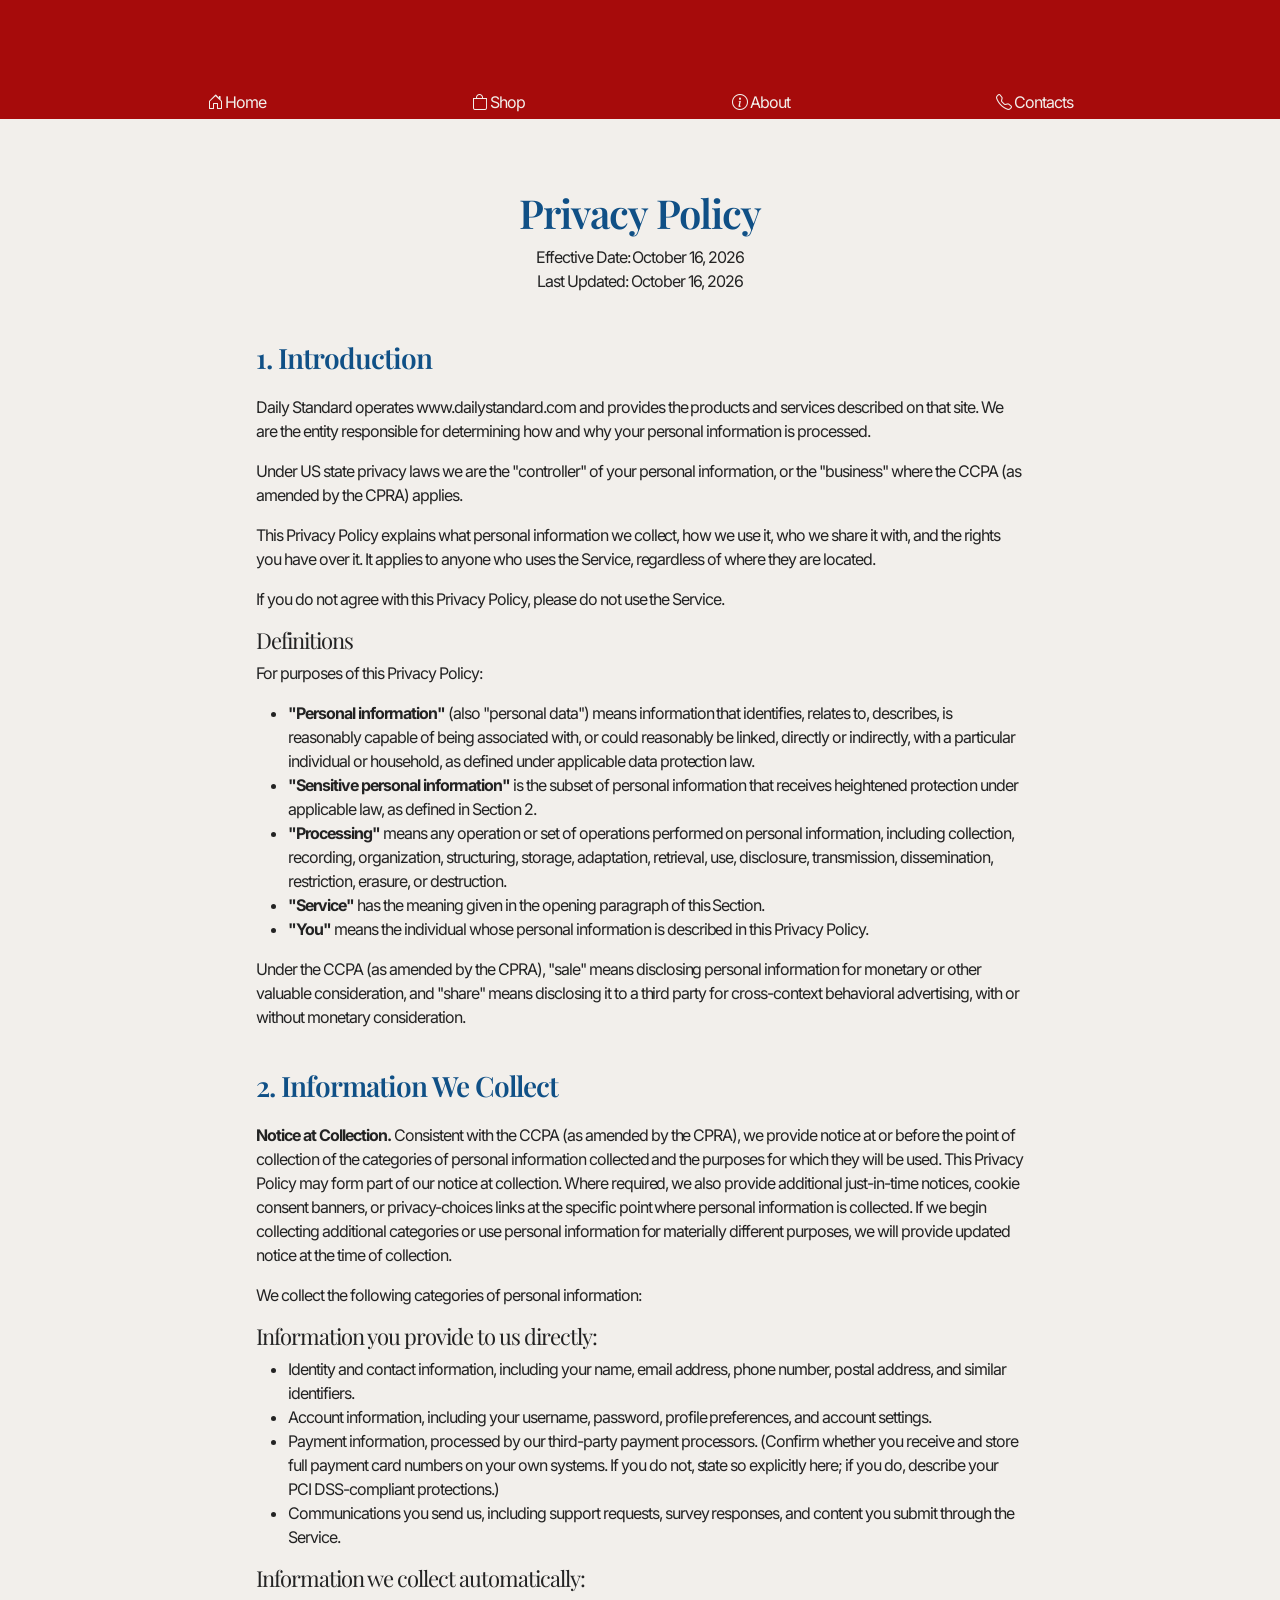
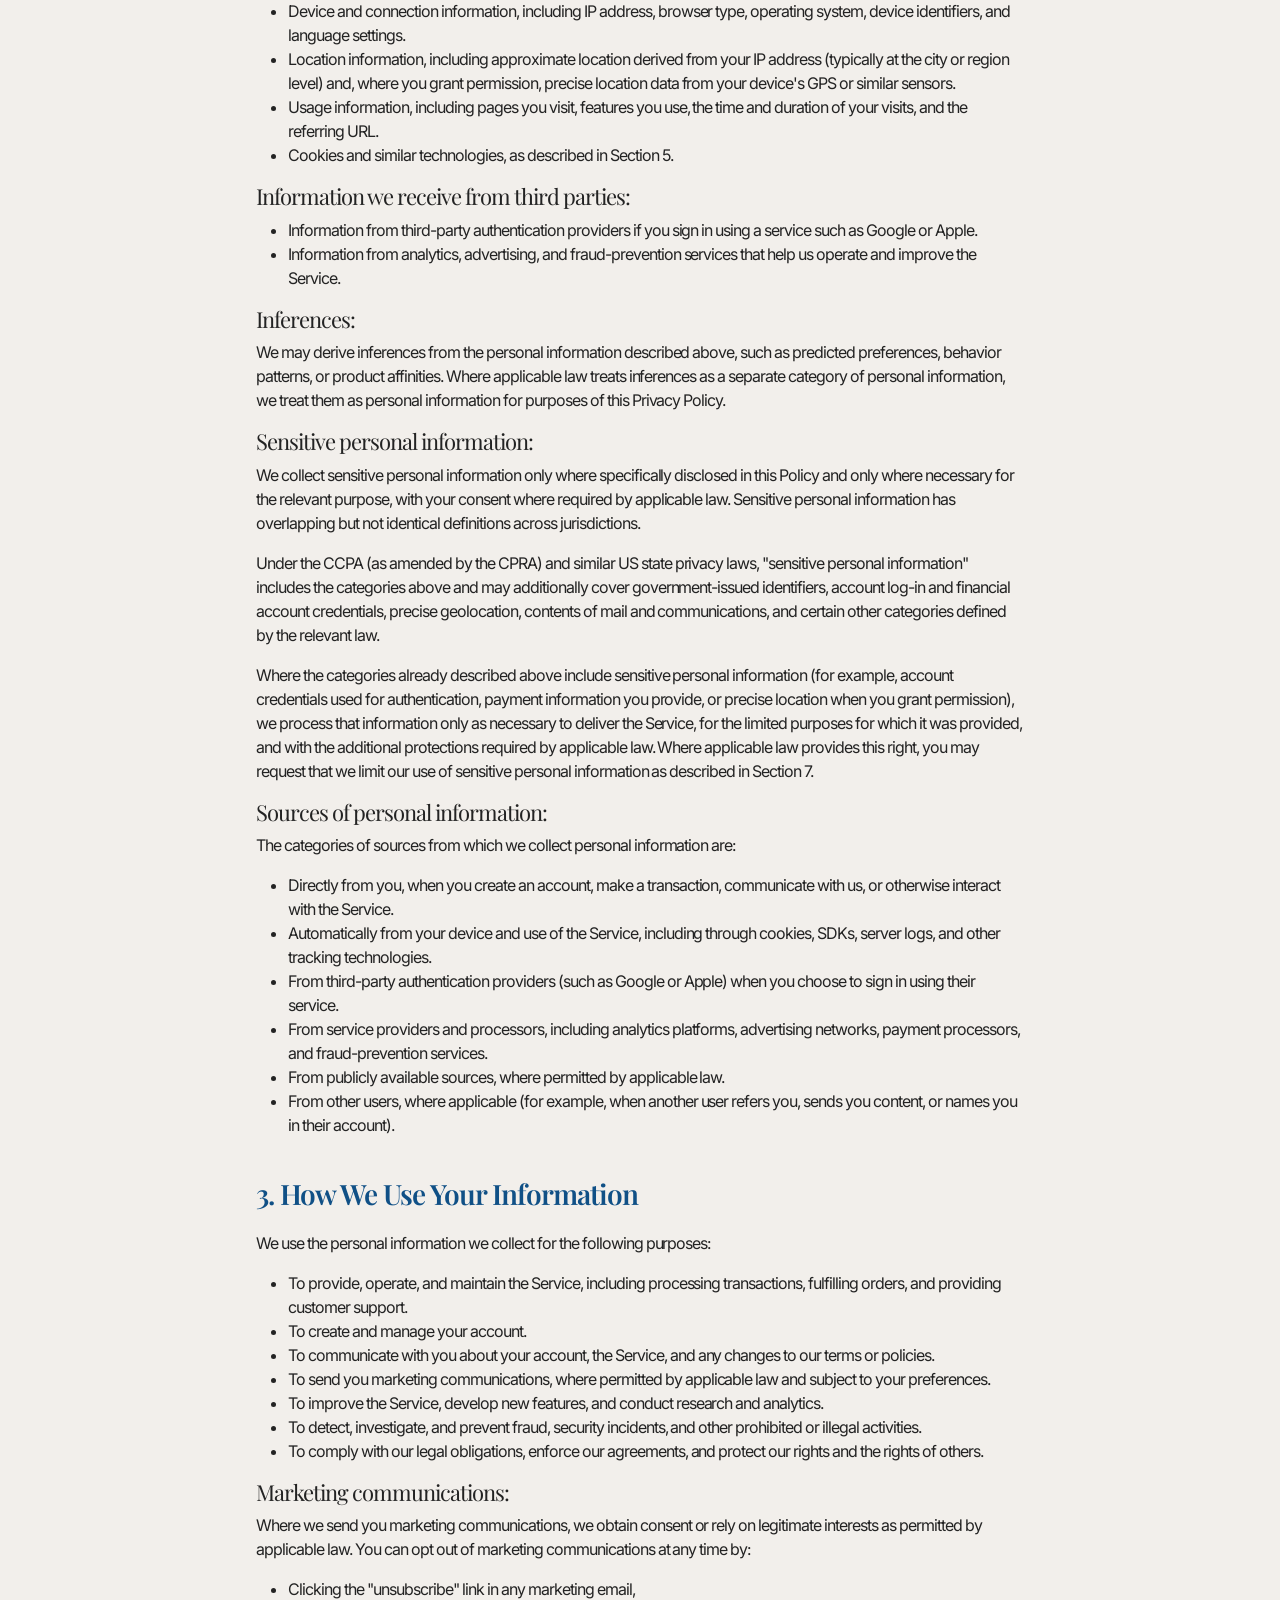
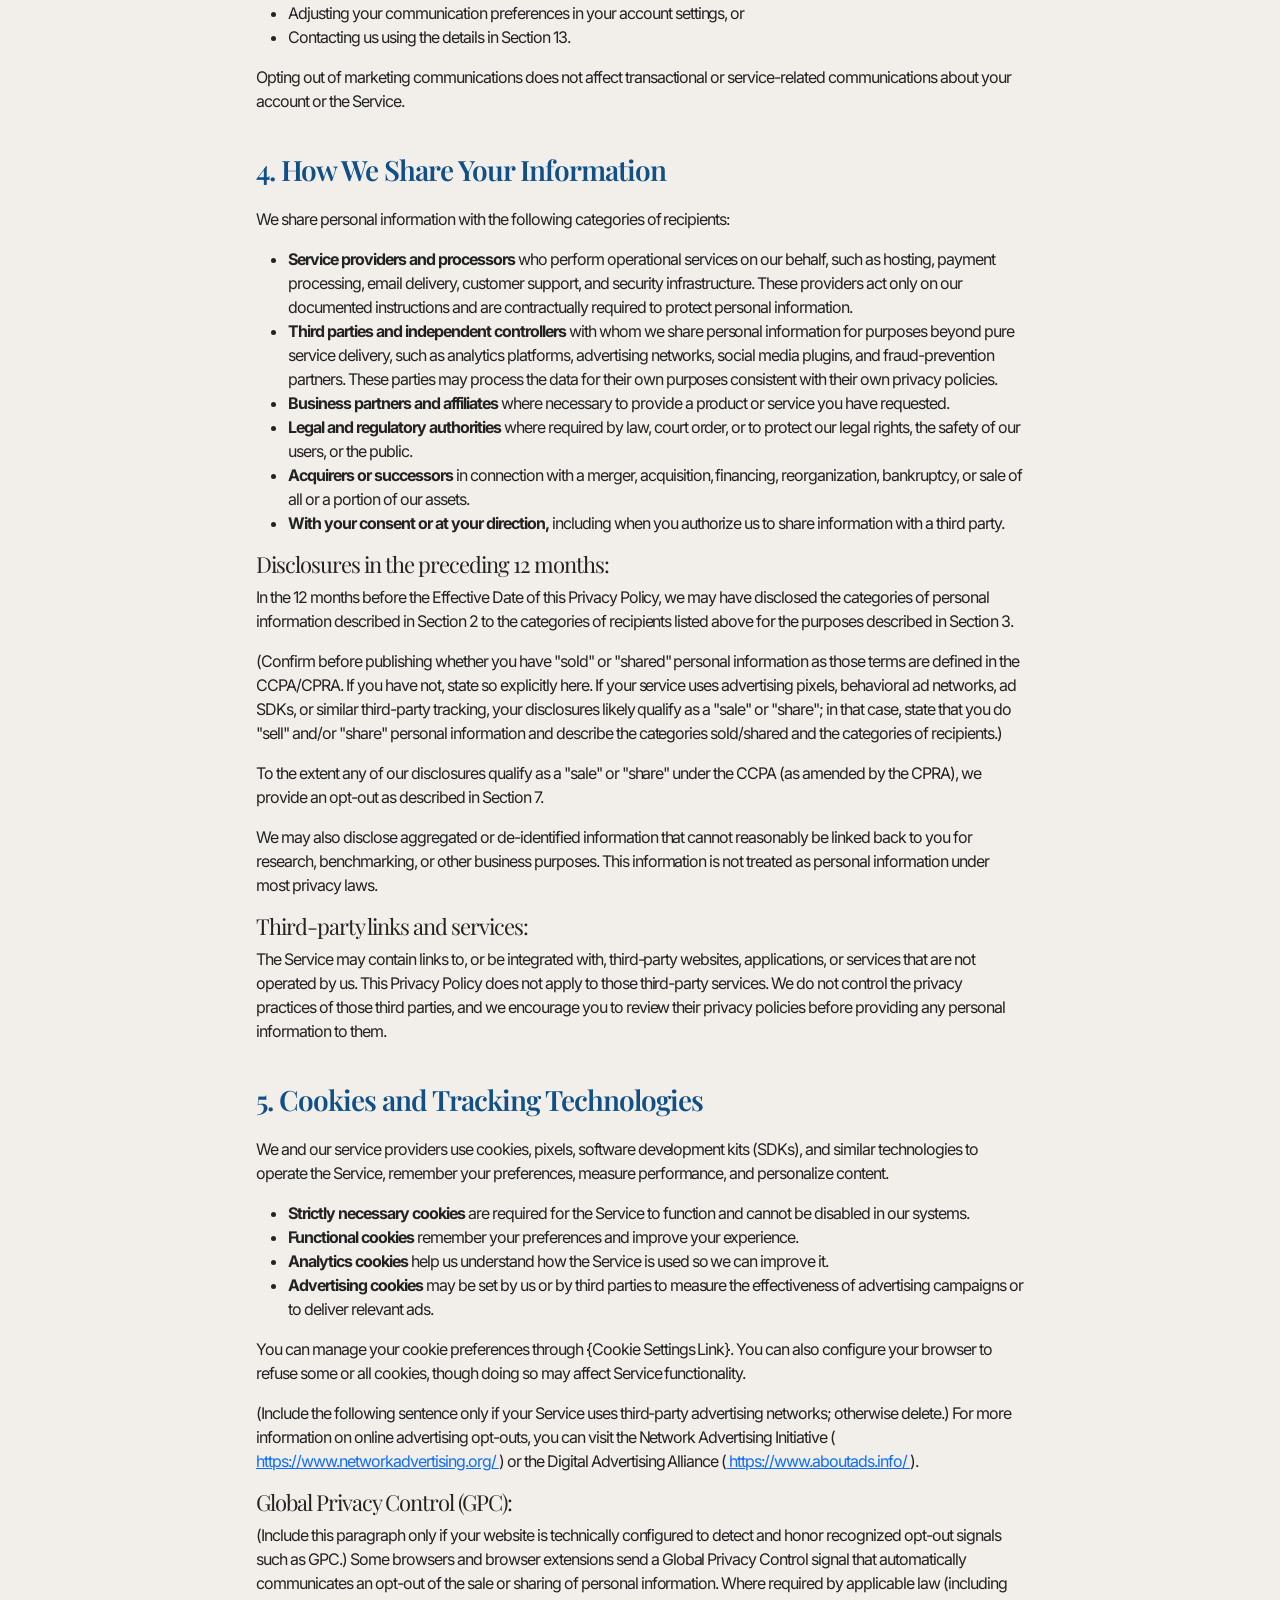
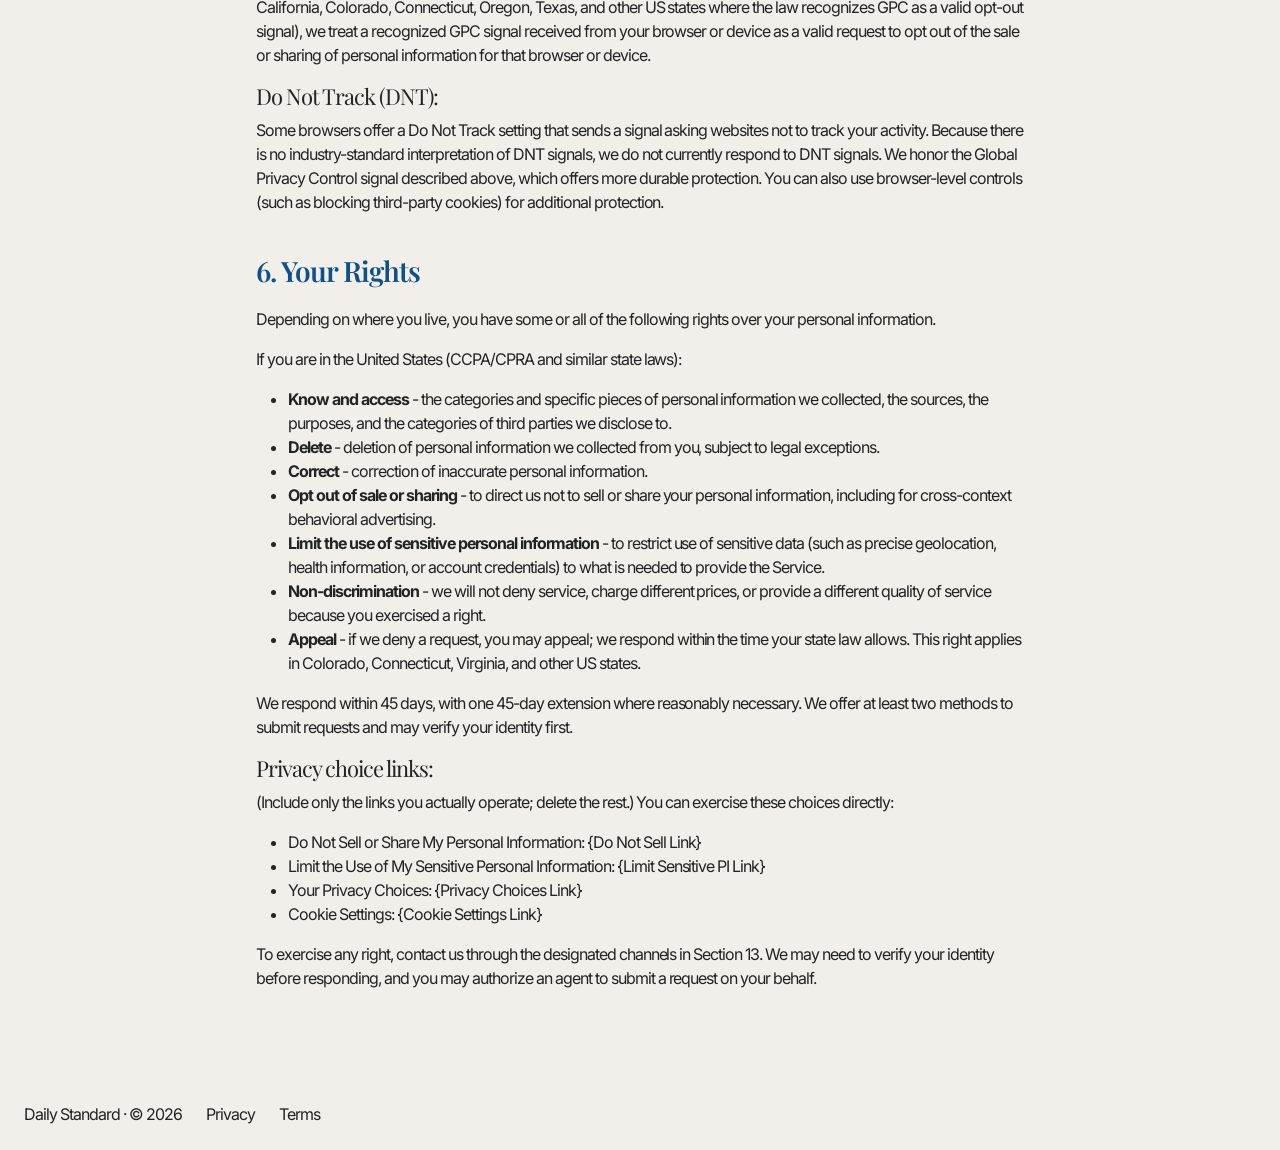
<file: privacypolicy.html>
<!DOCTYPE html>
<html lang="en">

<head>
  <meta charset="UTF-8">
  <meta name="viewport" content="width=device-width, initial-scale=1.0">

  <meta name="description"
        content="Read the Privacy Policy of Daily Standard.">

  <title>Privacy Policy | Daily Standard</title>

  <!-- Google Fonts -->
  <link
    href="https://fonts.googleapis.com/css2?family=Inter:wght@400;500;600&family=Playfair+Display:wght@400;600&display=swap"
    rel="stylesheet">

  <!-- Bootstrap CSS -->
  <link
    href="https://cdn.jsdelivr.net/npm/bootstrap@5.3.3/dist/css/bootstrap.min.css"
    rel="stylesheet">
  <link rel="stylesheet" href="https://cdn.jsdelivr.net/npm/bootstrap-icons@1.11.3/font/bootstrap-icons.min.css">

  <!-- Shared CSS -->
  <link rel="stylesheet" href="custom.css">
	
<body>

  <!-- HEADER -->
    <header class="siteheader">
	    <nav aria-label="Main">
	      <ul class="navigation">
	        <li><a href="index.html">
	          <i class="bi bi-house-door" aria-hidden="true"></i> Home</a></li>
	        <li><a href="index.html#shop">
	          <i class="bi bi-bag" aria-hidden="true"></i> Shop</a></li>
	        <li><a href="index.html#about">
	          <i class="bi bi-info-circle" aria-hidden="true"></i> About</a></li>
	        <li><a href="contact.html">
	          <i class="bi bi-telephone" aria-hidden="true"></i> Contacts</a></li>
	      </ul>
	    </nav>
	  </header>

  <!-- MAIN CONTENT -->
  <main class="py-5">

    <div class="container">

      <div class="text-center mb-5 policy-dates">
        <h1 class="page-title">Privacy Policy</h1>
        <p>Effective Date: October 16, 2026<br>
        Last Updated: October 16, 2026</p>
      </div>

      <div class="policy-content">

        <!-- SECTION 1 -->
        <section class="policy-section">
          <h2>1. Introduction</h2>

          <p>
            Daily Standard operates www.dailystandard.com and
            provides the products and services described on
            that site. We are the entity responsible for
            determining how and why your personal information
            is processed.
          </p>

          <p>
            Under US state privacy laws we are the "controller"
            of your personal information, or the "business"
            where the CCPA (as amended by the CPRA) applies.
          </p>

          <p>
            This Privacy Policy explains what personal
            information we collect, how we use it, who we
            share it with, and the rights you have over it.
            It applies to anyone who uses the Service,
            regardless of where they are located.
          </p>

          <p>
            If you do not agree with this Privacy Policy,
            please do not use the Service.
          </p>

          <h3>Definitions</h3>
          <p>For purposes of this Privacy Policy:</p>

          <ul>
            <li>
              <strong>"Personal information"</strong>
              (also "personal data") means information that
              identifies, relates to, describes, is reasonably
              capable of being associated with, or could
              reasonably be linked, directly or indirectly,
              with a particular individual or household,
              as defined under applicable data protection law.
            </li>

            <li>
              <strong>"Sensitive personal information"</strong>
              is the subset of personal information that
              receives heightened protection under applicable
              law, as defined in Section 2.
            </li>

            <li>
              <strong>"Processing"</strong>
              means any operation or set of operations
              performed on personal information, including
              collection, recording, organization, structuring,
              storage, adaptation, retrieval, use, disclosure,
              transmission, dissemination, restriction,
              erasure, or destruction.
            </li>

            <li>
              <strong>"Service"</strong>
              has the meaning given in the opening paragraph
              of this Section.
            </li>

            <li>
              <strong>"You"</strong>
              means the individual whose personal information
              is described in this Privacy Policy.
            </li>
          </ul>

          <p>
            Under the CCPA (as amended by the CPRA), "sale"
            means disclosing personal information for monetary
            or other valuable consideration, and "share"
            means disclosing it to a third party for
            cross-context behavioral advertising, with
            or without monetary consideration.
          </p>
        </section>

        <!-- SECTION 2 -->
        <section class="policy-section">
          <h2>2. Information We Collect</h2>

          <p>
            <strong>Notice at Collection.</strong>
            Consistent with the CCPA (as amended by the CPRA),
            we provide notice at or before the point of
            collection of the categories of personal
            information collected and the purposes for
            which they will be used. This Privacy Policy
            may form part of our notice at collection.
            Where required, we also provide additional
            just-in-time notices, cookie consent banners,
            or privacy-choices links at the specific point
            where personal information is collected.
            If we begin collecting additional categories
            or use personal information for materially
            different purposes, we will provide updated
            notice at the time of collection.
          </p>

          <p>
            We collect the following categories of
            personal information:
          </p>

          <h3>Information you provide to us directly:</h3>

          <ul>
            <li>
              Identity and contact information, including
              your name, email address, phone number,
              postal address, and similar identifiers.
            </li>

            <li>
              Account information, including your username,
              password, profile preferences, and
              account settings.
            </li>

            <li>
              Payment information, processed by our
              third-party payment processors.
              (Confirm whether you receive and store full
              payment card numbers on your own systems.
              If you do not, state so explicitly here;
              if you do, describe your PCI DSS-compliant
              protections.)
            </li>

            <li>
              Communications you send us, including support
              requests, survey responses, and content
              you submit through the Service.
            </li>
          </ul>

          <h3>Information we collect automatically:</h3>

          <ul>
            <li>
              Device and connection information, including
              IP address, browser type, operating system,
              device identifiers, and language settings.
            </li>

            <li>
              Location information, including approximate
              location derived from your IP address
              (typically at the city or region level)
              and, where you grant permission, precise
              location data from your device's GPS
              or similar sensors.
            </li>

            <li>
              Usage information, including pages you visit,
              features you use, the time and duration of
              your visits, and the referring URL.
            </li>

            <li>
              Cookies and similar technologies,
              as described in Section 5.
            </li>
          </ul>

          <h3>Information we receive from third parties:</h3>

          <ul>
            <li>
              Information from third-party authentication
              providers if you sign in using a service
              such as Google or Apple.
            </li>

            <li>
              Information from analytics, advertising,
              and fraud-prevention services that help
              us operate and improve the Service.
            </li>
          </ul>

          <h3>Inferences:</h3>

          <p>
            We may derive inferences from the personal
            information described above, such as predicted
            preferences, behavior patterns, or product
            affinities. Where applicable law treats
            inferences as a separate category of personal
            information, we treat them as personal
            information for purposes of this Privacy Policy.
          </p>

          <h3>Sensitive personal information:</h3>

          <p>
            We collect sensitive personal information only
            where specifically disclosed in this Policy
            and only where necessary for the relevant
            purpose, with your consent where required by
            applicable law. Sensitive personal information
            has overlapping but not identical definitions
            across jurisdictions.
          </p>

          <p>
            Under the CCPA (as amended by the CPRA) and
            similar US state privacy laws, "sensitive
            personal information" includes the categories
            above and may additionally cover government-issued
            identifiers, account log-in and financial account
            credentials, precise geolocation, contents of
            mail and communications, and certain other
            categories defined by the relevant law.
          </p>

          <p>
            Where the categories already described above
            include sensitive personal information
            (for example, account credentials used for
            authentication, payment information you provide,
            or precise location when you grant permission),
            we process that information only as necessary
            to deliver the Service, for the limited purposes
            for which it was provided, and with the additional
            protections required by applicable law.
            Where applicable law provides this right,
            you may request that we limit our use of
            sensitive personal information as described
            in Section 7.
          </p>

          <h3>Sources of personal information:</h3>

          <p>
            The categories of sources from which we collect
            personal information are:
          </p>

          <ul>
            <li>
              Directly from you, when you create an account,
              make a transaction, communicate with us,
              or otherwise interact with the Service.
            </li>

            <li>
              Automatically from your device and use of
              the Service, including through cookies,
              SDKs, server logs, and other tracking
              technologies.
            </li>

            <li>
              From third-party authentication providers
              (such as Google or Apple) when you choose
              to sign in using their service.
            </li>

            <li>
              From service providers and processors,
              including analytics platforms, advertising
              networks, payment processors, and
              fraud-prevention services.
            </li>

            <li>
              From publicly available sources,
              where permitted by applicable law.
            </li>

            <li>
              From other users, where applicable
              (for example, when another user refers you,
              sends you content, or names you in
              their account).
            </li>
          </ul>
        </section>

        <!-- SECTION 3 -->
        <section class="policy-section">
          <h2>3. How We Use Your Information</h2>

          <p>
            We use the personal information we collect
            for the following purposes:
          </p>

          <ul>
            <li>
              To provide, operate, and maintain the Service,
              including processing transactions, fulfilling
              orders, and providing customer support.
            </li>

            <li>To create and manage your account.</li>

            <li>
              To communicate with you about your account,
              the Service, and any changes to our terms
              or policies.
            </li>

            <li>
              To send you marketing communications,
              where permitted by applicable law and
              subject to your preferences.
            </li>

            <li>
              To improve the Service, develop new features,
              and conduct research and analytics.
            </li>

            <li>
              To detect, investigate, and prevent fraud,
              security incidents, and other prohibited
              or illegal activities.
            </li>

            <li>
              To comply with our legal obligations,
              enforce our agreements, and protect
              our rights and the rights of others.
            </li>
          </ul>

          <h3>Marketing communications:</h3>

          <p>
            Where we send you marketing communications,
            we obtain consent or rely on legitimate
            interests as permitted by applicable law.
            You can opt out of marketing communications
            at any time by:
          </p>

          <ul>
            <li>
              Clicking the "unsubscribe" link in any
              marketing email,
            </li>

            <li>
              Adjusting your communication preferences
              in your account settings, or
            </li>

            <li>
              Contacting us using the details in Section 13.
            </li>
          </ul>

          <p>
            Opting out of marketing communications does
            not affect transactional or service-related
            communications about your account or the Service.
          </p>
        </section>

        <!-- SECTION 4 -->
        <section class="policy-section">
          <h2>4. How We Share Your Information</h2>

          <p>
            We share personal information with the following
            categories of recipients:
          </p>

          <ul>
            <li>
              <strong>Service providers and processors</strong>
              who perform operational services on our behalf,
              such as hosting, payment processing, email
              delivery, customer support, and security
              infrastructure. These providers act only
              on our documented instructions and are
              contractually required to protect personal
              information.
            </li>

            <li>
              <strong>Third parties and independent controllers</strong>
              with whom we share personal information for
              purposes beyond pure service delivery, such
              as analytics platforms, advertising networks,
              social media plugins, and fraud-prevention
              partners. These parties may process the data
              for their own purposes consistent with
              their own privacy policies.
            </li>

            <li>
              <strong>Business partners and affiliates</strong>
              where necessary to provide a product or
              service you have requested.
            </li>

            <li>
              <strong>Legal and regulatory authorities</strong>
              where required by law, court order, or to
              protect our legal rights, the safety of
              our users, or the public.
            </li>

            <li>
              <strong>Acquirers or successors</strong>
              in connection with a merger, acquisition,
              financing, reorganization, bankruptcy,
              or sale of all or a portion of our assets.
            </li>

            <li>
              <strong>With your consent or at your direction,</strong>
              including when you authorize us to share
              information with a third party.
            </li>
          </ul>

          <h3>Disclosures in the preceding 12 months:</h3>

          <p>
            In the 12 months before the Effective Date of
            this Privacy Policy, we may have disclosed the
            categories of personal information described
            in Section 2 to the categories of recipients
            listed above for the purposes described
            in Section 3.
          </p>

          <p>
            (Confirm before publishing whether you have
            "sold" or "shared" personal information as
            those terms are defined in the CCPA/CPRA.
            If you have not, state so explicitly here.
            If your service uses advertising pixels,
            behavioral ad networks, ad SDKs, or similar
            third-party tracking, your disclosures likely
            qualify as a "sale" or "share"; in that case,
            state that you do "sell" and/or "share"
            personal information and describe the categories
            sold/shared and the categories of recipients.)
          </p>

          <p>
            To the extent any of our disclosures qualify
            as a "sale" or "share" under the CCPA
            (as amended by the CPRA), we provide an opt-out
            as described in Section 7.
          </p>

          <p>
            We may also disclose aggregated or de-identified
            information that cannot reasonably be linked
            back to you for research, benchmarking, or
            other business purposes. This information
            is not treated as personal information
            under most privacy laws.
          </p>

          <h3>Third-party links and services:</h3>

          <p>
            The Service may contain links to, or be
            integrated with, third-party websites,
            applications, or services that are not
            operated by us. This Privacy Policy does
            not apply to those third-party services.
            We do not control the privacy practices
            of those third parties, and we encourage
            you to review their privacy policies
            before providing any personal information
            to them.
          </p>
        </section>

        <!-- SECTION 5 -->
        <section class="policy-section">
          <h2>5. Cookies and Tracking Technologies</h2>

          <p>
            We and our service providers use cookies,
            pixels, software development kits (SDKs),
            and similar technologies to operate the
            Service, remember your preferences,
            measure performance, and personalize content.
          </p>

          <ul>
            <li>
              <strong>Strictly necessary cookies</strong>
              are required for the Service to function
              and cannot be disabled in our systems.
            </li>

            <li>
              <strong>Functional cookies</strong>
              remember your preferences and improve
              your experience.
            </li>

            <li>
              <strong>Analytics cookies</strong>
              help us understand how the Service
              is used so we can improve it.
            </li>

            <li>
              <strong>Advertising cookies</strong>
              may be set by us or by third parties
              to measure the effectiveness of
              advertising campaigns or to deliver
              relevant ads.
            </li>
          </ul>

          <p>
            You can manage your cookie preferences through
            {Cookie Settings Link}. You can also configure
            your browser to refuse some or all cookies,
            though doing so may affect Service functionality.
          </p>

          <p>
            (Include the following sentence only if your
            Service uses third-party advertising networks;
            otherwise delete.) For more information on
            online advertising opt-outs, you can visit
            the Network Advertising Initiative
            (<a href="https://www.networkadvertising.org/">
              https://www.networkadvertising.org/
            </a>)
            or the Digital Advertising Alliance
            (<a href="https://www.aboutads.info/">
              https://www.aboutads.info/
            </a>).
          </p>

          <h3>Global Privacy Control (GPC):</h3>

          <p>
            (Include this paragraph only if your website
            is technically configured to detect and honor
            recognized opt-out signals such as GPC.)
            Some browsers and browser extensions send a
            Global Privacy Control signal that automatically
            communicates an opt-out of the sale or sharing
            of personal information. Where required by
            applicable law (including California, Colorado,
            Connecticut, Oregon, Texas, and other US states
            where the law recognizes GPC as a valid opt-out
            signal), we treat a recognized GPC signal
            received from your browser or device as a
            valid request to opt out of the sale or sharing
            of personal information for that browser or device.
          </p>

          <h3>Do Not Track (DNT):</h3>

          <p>
            Some browsers offer a Do Not Track setting
            that sends a signal asking websites not to
            track your activity. Because there is no
            industry-standard interpretation of DNT signals,
            we do not currently respond to DNT signals.
            We honor the Global Privacy Control signal
            described above, which offers more durable
            protection. You can also use browser-level
            controls (such as blocking third-party cookies)
            for additional protection.
          </p>
        </section>

        <!-- SECTION 6 -->
        <section class="policy-section">

          <!-- Original document does not include
               body text for this section. -->
        </section>

        <!-- SECTION 7 -->
        <section class="policy-section">
          <h2>6. Your Rights</h2>

          <p>
            Depending on where you live, you have some
            or all of the following rights over your
            personal information.
          </p>

          <p>
            If you are in the United States
            (CCPA/CPRA and similar state laws):
          </p>

          <ul>
            <li>
              <strong>Know and access</strong> -
              the categories and specific pieces of
              personal information we collected, the
              sources, the purposes, and the categories
              of third parties we disclose to.
            </li>

            <li>
              <strong>Delete</strong> -
              deletion of personal information we collected
              from you, subject to legal exceptions.
            </li>

            <li>
              <strong>Correct</strong> -
              correction of inaccurate personal information.
            </li>

            <li>
              <strong>Opt out of sale or sharing</strong> -
              to direct us not to sell or share your personal
              information, including for cross-context
              behavioral advertising.
            </li>

            <li>
              <strong>Limit the use of sensitive personal information</strong> -
              to restrict use of sensitive data (such as
              precise geolocation, health information,
              or account credentials) to what is needed
              to provide the Service.
            </li>

            <li>
              <strong>Non-discrimination</strong> -
              we will not deny service, charge different
              prices, or provide a different quality
              of service because you exercised a right.
            </li>

            <li>
              <strong>Appeal</strong> -
              if we deny a request, you may appeal;
              we respond within the time your state
              law allows. This right applies in Colorado,
              Connecticut, Virginia, and other US states.
            </li>
          </ul>

          <p>
            We respond within 45 days, with one 45-day
            extension where reasonably necessary.
            We offer at least two methods to submit
            requests and may verify your identity first.
          </p>

          <h3>Privacy choice links:</h3>

          <p>
            (Include only the links you actually operate;
            delete the rest.) You can exercise these
            choices directly:
          </p>

          <ul>
            <li>
              Do Not Sell or Share My Personal Information:
              {Do Not Sell Link}
            </li>

            <li>
              Limit the Use of My Sensitive Personal Information:
              {Limit Sensitive PI Link}
            </li>

            <li>
              Your Privacy Choices:
              {Privacy Choices Link}
            </li>

            <li>
              Cookie Settings:
              {Cookie Settings Link}
            </li>
          </ul>

          <p>
            To exercise any right, contact us through
            the designated channels in Section 13.
            We may need to verify your identity before
            responding, and you may authorize an agent
            to submit a request on your behalf.
          </p>
        </section>

      </div>
    </div>
  </main>

  <!-- FOOTER -->
  <footer class="py-4">
    <div class="container-fluid px-4 d-flex align-items-center gap-4 flex-wrap">

      <p class="mb-0">
        Daily Standard · © 2026
      </p>

      <a href="privacypolicy.html"
         class="text-decoration-none"
         aria-current="page"
         style="font-family: 'Inter', sans-serif; color: #232323;">
        Privacy
      </a>

      <span>Terms</span>

    </div>
  </footer>

  <!-- Bootstrap JavaScript -->
  <script
    src="https://cdn.jsdelivr.net/npm/bootstrap@5.3.3/dist/js/bootstrap.bundle.min.js">
  </script>

</body>
</html>
</file>
<file: custom.css>
:root {
    --color-bg: #F2EFEB;
    --color-red: #A60B0B;
    --color-yellow: #FEEA71;
    --color-blue: #105086;
    --color-text: #232323;
    --font-heading: 'Playfair Display', serif;
    --font-body: 'Inter', sans-serif;
}

body {
    background-color: var(--color-bg);
	padding-top: 5.938rem;
    font-family: var(--font-body);
    font-size: 1rem;
	color: var(--color-text);
	letter-spacing: -0.063em;
}

/* --- Header & Navigation --- */
.siteheader {
    background-color: var(--color-red);
    align-items: flex-end;
    padding-top: 5.625rem;
    padding-bottom: 0.313rem;
	position: fixed;
    top: 0;
    left: 0;
    width: 100%;
    z-index: 1000;
}

.navigation {
    list-style: none;
    display: flex;
  	flex-wrap: wrap;
    justify-content: space-evenly;
    margin: 0;
    padding: 0;
}

.navigation a {
    color: var(--color-bg);
    text-decoration: none;
    font-size: 1rem;
    font-family: var(--font-body);
}

.navigation a:hover,
.navigation a:focus-visible { /*keyboard focus*/
    color: var(--color-yellow);
    text-decoration: underline;
}

/* --- Typography --- */
h1, .page-title {
    font-family: var(--font-heading);
    font-size: 2.5rem;
    font-weight: 600;
    color: var(--color-blue);
    text-align: center;
	padding-top: 2.875rem;
}

h2, .card-title {
    font-family: var(--font-heading);
    font-size: 1.75rem;
    font-weight: 600;
    color: var(--color-blue);
    text-align: center;
}

h3 {
    font-family: var(--font-heading);
    font-size: 1.375rem;
    font-weight: 400; 
	color: var(--color-text);
}

/* --- Forms & Buttons --- */
.form-control {
  border: 1px solid #232323;
  border-radius: 5px;
  background-color: transparent;
  box-shadow: none;
  color: var(--color-text);
}

#message-container {
    width: 100%;
    max-width: 550px;
    border: 1px solid var(--color-text);
    border-radius: 15px;
    background-color: var(--color-bg);
}

.contact-form {
    width: 100%;
    max-width: 420px;
}

.form-label {
    font-size: 0.875rem;
	color: var(--color-text);
}

#reach-container {
    width: 100%;
    max-width: 550px;
    border: 1px solid var(--color-text);
    border-radius: 15px;
    background-color: var(--color-bg);
}

.button {
    width: 165px;
    height: 39px;
    background-color: var(--color-yellow);
    color: var(--color-text);
    font-size: 0.875rem;
    border-radius: 30px;
    border: none;
    cursor: pointer;
    display: inline-flex;
    align-items: center;
    justify-content: center;
    font-weight: 500;
}

.button-content {
    display: flex;
    flex-wrap: wrap;
    align-items: center;
    gap: 0.625rem;
}

.button-content span {
    font-size: 0.875rem;
}

.button-arrow {
    font-size: 1.25rem;
    line-height: 1;
    transition: transform 0.2s ease;
}

.button:hover {
	filter: brightness(0.95);
}

.button:hover .button-content {
	transform: scale(0.98);
}

.button:hover .button-arrow {
    transform: translateX(4px);
}

.button:active {
	transform: scale(0.98);
}

.button:focus-visible { /*keyboard focus*/
	outline: 3px solid var(--color-text);
	outline-offset: 3px;
}

.button.active { /*for selected state*/
    background-color: var(--color-bg);
    color: var(--color-blue);
}

/* --- HOME PAGE: Hero Section --- */
.hero-section {
    background-image: url("images/backdrop.png");
    background-size: cover;
    background-position: center;
    background-repeat: no-repeat;
    min-height: 90vh;
    min-height: 90svh;
    display: flex; 
    align-items: center;
    justify-content: center;
    overflow: hidden;
}
    
.hero-logo {
    width: 48rem;
    max-width: 65vw;
    height: auto;
    display: block;
    margin: 0 auto;
    padding-bottom: 5rem;
}

/* mobile */
@media (max-width: 48rem) {
    .hero-section {
        background-image: url("images/backdropmobile.png");
        background-position: center;
        background-size: cover;
    }
    .hero-logo {
        width: 90%;
        max-width: 90%;
    }
}

#shop,
#about {
    scroll-margin-top: 6rem;
}

/* --- HOME PAGE: Shop Now Section --- */
.shop-section {
    background-color: #FFFFFF;
    text-align:center;
    padding: 6.125rem 1.875rem;
}

.shop-section h1 {
    margin-bottom: 3.5rem;
}

.shop-products {
    display: grid;
    grid-template-columns: repeat(3, 1fr);
    gap: 4.875rem;
    max-width: 62.5rem;
    margin: 0 auto;
}

.product-card {
    display: flex;
    flex-direction: column;
    align-items: center;
    text-align: center;
}

.product-card h3 {
    font-size: 1.375rem;
    margin-bottom: 0.125rem;
}

.product-image {
    position: relative;
	width: 150%;
    max-width: 20.75rem;
    height: 20.75rem;
    object-fit: contain;
    margin-top: 2.8125rem;
    margin-bottom: -1.12rem;
	overflow: hidden;
}

.product-image img {
    position: absolute;
    top: 0;
    left: 0;
    width: 100%;
    height: 100%;
    object-fit: contain;
    transition: transform 0.4s ease;
}

.front-image {
    transform: translateX(0);
}

.back-image {
    transform: translateX(100%);
}

/* Hover: Front slides out */
.product-image:hover .front-image {
    transform: translateX(-100%);
}

/* Hover: Back slides in */
.product-image:hover .back-image {
    transform: translateX(0);
}

.product-price {
    font-size: 1rem;
    font-weight: 400;
    margin-bottom: 0.9375rem;
}

/* Responsive */
@media (max-width: 48rem) {
    .shop-products {
        grid-template-columns: repeat(2, 1fr);
    }
}

@media (max-width: 30rem) {
    .shop-products {
        grid-template-columns: 1fr;
    }
}

/* --- HOME PAGE: About Section --- */
.about-section {
    text-align: center;
    padding: 4.25rem 1.25rem;
}

.about-section h1 {
    margin-bottom: 3.75rem;
}

.about-content {
    display: grid;
    grid-template-columns: 1.5fr 1fr;
    align-items: center;
    gap: 10rem;
    max-width: 70rem;
    margin-left: auto;
    margin-right: auto;
}

.about-content h3 {
    padding-top: 2.25rem;
    margin-bottom: 2.8rem;
}

.about-content p {
    line-height: 1.8;
    margin-bottom: 1.8rem;
    text-align: center;
    font-weight: 400;
}

.about-intro {
    font-size: 1rem;
}

.about-description {
    font-size: 0.875rem;
}

.about-logo {
    width: 8rem;
    max-width: 40%;
    height: auto;
    display: block;
    margin: 2rem auto 0;
}

.about-image {
    width: 100%;
    aspect-ratio: 1 / 1.2;
    object-fit: cover;
    display: block;
}

@media (max-width: 48rem) {
    .about-content {
        grid-template-columns: 1fr;
        gap: 2rem;
    }

    .about-text {
        grid-row: 1;
    }

    .about-image-container {
        grid-row: 2;
    }
}

/* --- Footer --- */
.site-footer {
    padding: 1.25rem 0;
}

.footer-links {
    list-style: none;
    display: flex;
    gap: 2.5rem;
    margin: 0;
    padding: 0;
    font-size: 1rem;
    color: var(--color-text);
}

.footer-links a {
    color: var(--color-text);
    text-decoration: none;
    font-size: 1rem;
}

.footer-links a:hover {
    text-decoration: underline;
}

/*PRODUCT PAGE*/
.product-page {
    margin: 0 auto;
    display: flex;
    flex-wrap: wrap;
    align-items: flex-start;
    gap: 2rem;
    width: 90%;
    max-width: 63rem;
	min-height:  calc(100svh - 12rem);
    overflow-wrap: anywhere;
}

/*LEFT SIDE*/
.product-page-image {
    flex: 1 1 18rem;
    margin-block: 3rem;
    min-width: 0;
}

.slider {
    display: flex;
    overflow-x: auto;
    scroll-snap-type: x mandatory;
    scroll-behavior: smooth;
}

.slider::-webkit-scrollbar {
    display: none;
}

.slider img {
    flex: 0 0 100%;
    height: auto;
    scroll-snap-align: start;
    object-fit: contain;
    min-width: 0;
}

.slider-nav {
    display: flex;
    align-items: center;
    justify-content: center;
}

.slider-nav a{
    display: flex;
    gap: .2rem;
    margin: 0;
    align-items: center;
    justify-content: center;
    text-decoration: none;
    width: 2.75rem;
    height: 2.75rem;
    font-size: 2rem;
    color: var(--color-text);
}

/* Slider Indicators */
.slider-indicators {
    display: flex;
    justify-content: center;
    align-items: center;
    gap: 0.5rem;
    margin-top: 0.5rem;
}

.slider-indicators a {
    width: 0.5rem;
    height: 0.5rem;
    border-radius: 50%;
    background-color: #D9D9D9;
    display: inline-block;
    transition: transform 0.2s ease, background-color 0.2s ease;
}

.slider-indicators a.active {
    background-color: var(--color-text);
    transform: scale(1.25);
}

/*RIGHT SIDE*/
.product-details {
    flex: 1;
    max-width: 100%;
    text-align: left;
    justify-content: left;
    margin-top: 3rem;
    min-width: 0;
}

.product-details h1 {
    line-height: 1;
    text-align: left;
    margin-top: 4rem;
    margin-bottom: 1rem;
}

.product-details p {
    margin-bottom: 1rem;
    text-align: left;
}

/*SIZE & QUANTITY*/
.product-options {
    margin-bottom: 2rem;
}

.size-options legend {
    display: flex;
    flex-direction: row;
    text-align: left;
    font-size: 1rem;
}

.size-options label {
    position: relative;
    display: inline-block;
    margin-bottom: 1rem;
}

.size-options input {
    position: absolute;
    inset: 0;
    width: 100%;
    height: 100%;
    opacity: 0;
    cursor: pointer;
}

.size-options span {
    display: inline-flex;
    justify-content: center;
    align-items: center;
    width: 2.5rem;
    height: 2.5rem;
    padding: 0;
    border: 1px solid;
    border-radius: .3rem;
    text-align: center;
    cursor: pointer;
    margin-bottom: 1rem;
}

.size-options span:hover {
    background-color: var(--color-yellow);
}

.size-options input:checked + span {
    background-color: var(--color-yellow);
    font-weight: 500;
}

/*accessibility*/
.size-options input:focus-visible + span { 
    outline: 2px solid;
    outline-offset: 2px;
}

.quantity-title {
    margin-block: .3rem ;
}

.quantity-selector {
    display: flex;
    align-items: center;
    justify-content: center;
    border: 1px solid;
    border-radius: .9rem;
    margin-bottom: 3rem;
}

.quantity-selector button {
    background: none;
    border: none;
    padding: .5rem .75rem;
    font-size: 1.25rem;
	color: var(--color-text);
    cursor: pointer;
}

.quantity-selector input {
    border: none;
    background: none;
    flex: 1;
    min-width: 0;
    text-align: center;
    font-size: 1rem;
	color: var(--color-text);
    padding: .5rem 0;
    -moz-appearance: textfield;
    appearance: textfield;
}

/*remove drop down in the quantity*/
.quantity-selector input::-webkit-inner-spin-button,
.quantity-selector input::-webkit-outer-spin-button {
    -webkit-appearance: none;
    margin: 0;
}

@media (max-width: 48rem) {
    .product-page {
        flex-direction: column;
        flex-wrap: nowrap;
    }

    .product-page-image,
    .product-details {
        flex: none;               
        width: 100%;
    }

    .product-page-image {
        margin-block: 1rem 0;
    }

    .product-details {
        margin-top: 1rem;
		margin-bottom: 3.75rem;
    }

	.product-details h1 {
        margin-top: 0;
    }
}


/* --- Privacy Policy --- */

.policy-content {
      width: 100%;
      max-width: 800px;
      margin: 0 auto;
      padding: 0 1rem;
    }

    .policy-section {
      margin-bottom: 2.5rem;
    }

    .policy-section h2 {
      text-align: left;
      margin-bottom: 1.25rem;
    }
</file>
